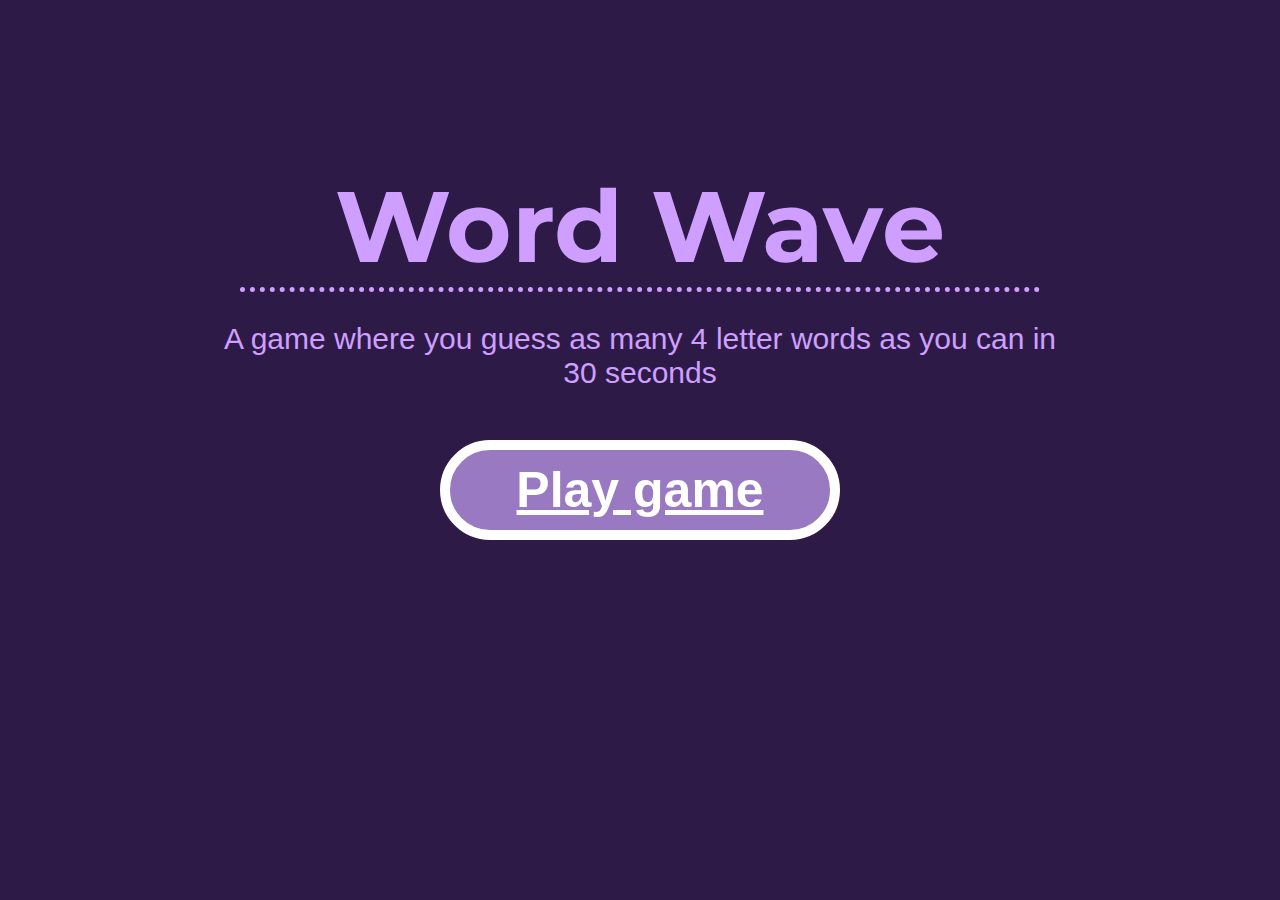
<file: index.html>
<!DOCTYPE html>
<html lang="en">
<head>
    <title>Word Wave</title>
    <link rel="stylesheet" href="css/styles_homepage.css">
</head>
<body>
    <div class="header"><h1 class="title">Word Wave</h1></div>
    <p class="desc">A game where you guess as many 4 letter words as you can in 30 seconds</p>
    <a href="index.html"><button class="play_button">Play game</button></a>
</body>
</html>
</file>
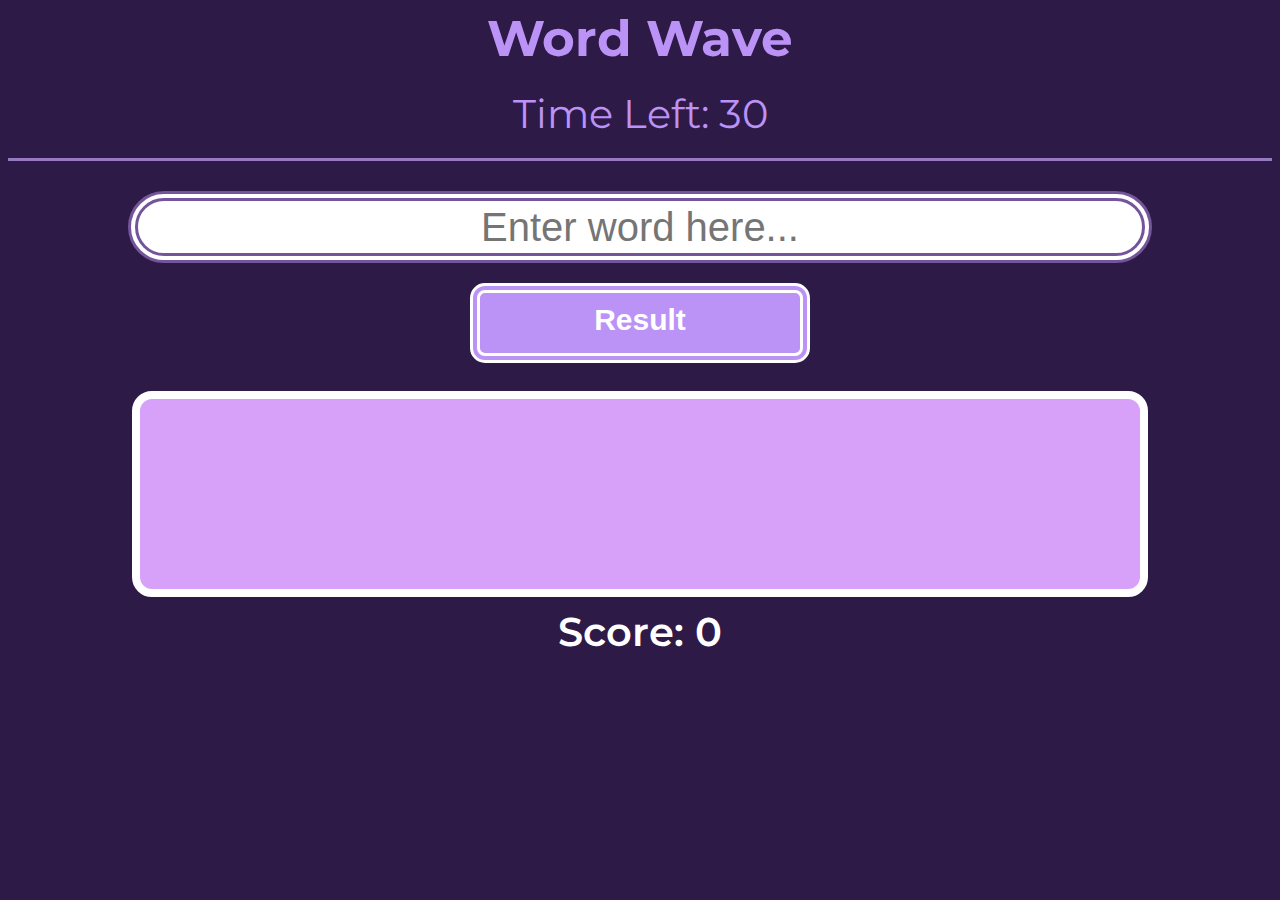
<file: main/index.html>
<!DOCTYPE html>
<head>
    <title>Word Wave</title>
    <link rel="stylesheet" href="../css/styles_game.css">
    <script src="index.js"></script>
</head>
<body onload="timer();">
    <div class="header">
        <p class="heading">Word Wave</p>
        <p class="timer" id="timer">Time Left: 30</p>
    </div>

    <form class="input_area" onsubmit="submit_word(event)">
        <input type="text" class="input_box" id="input" placeholder="Enter word here...">
        <div class="result" id="result">Result</div>
    </form>

    <div class="list">
        <div class="row1" id="row1"></div>
        <div class="row2" id="row2"></div>
        <div class="row3" id="row3"></div>
    </div>

    <p class="score" id="score">Score: 0</p>

</body>
</html>
</file>
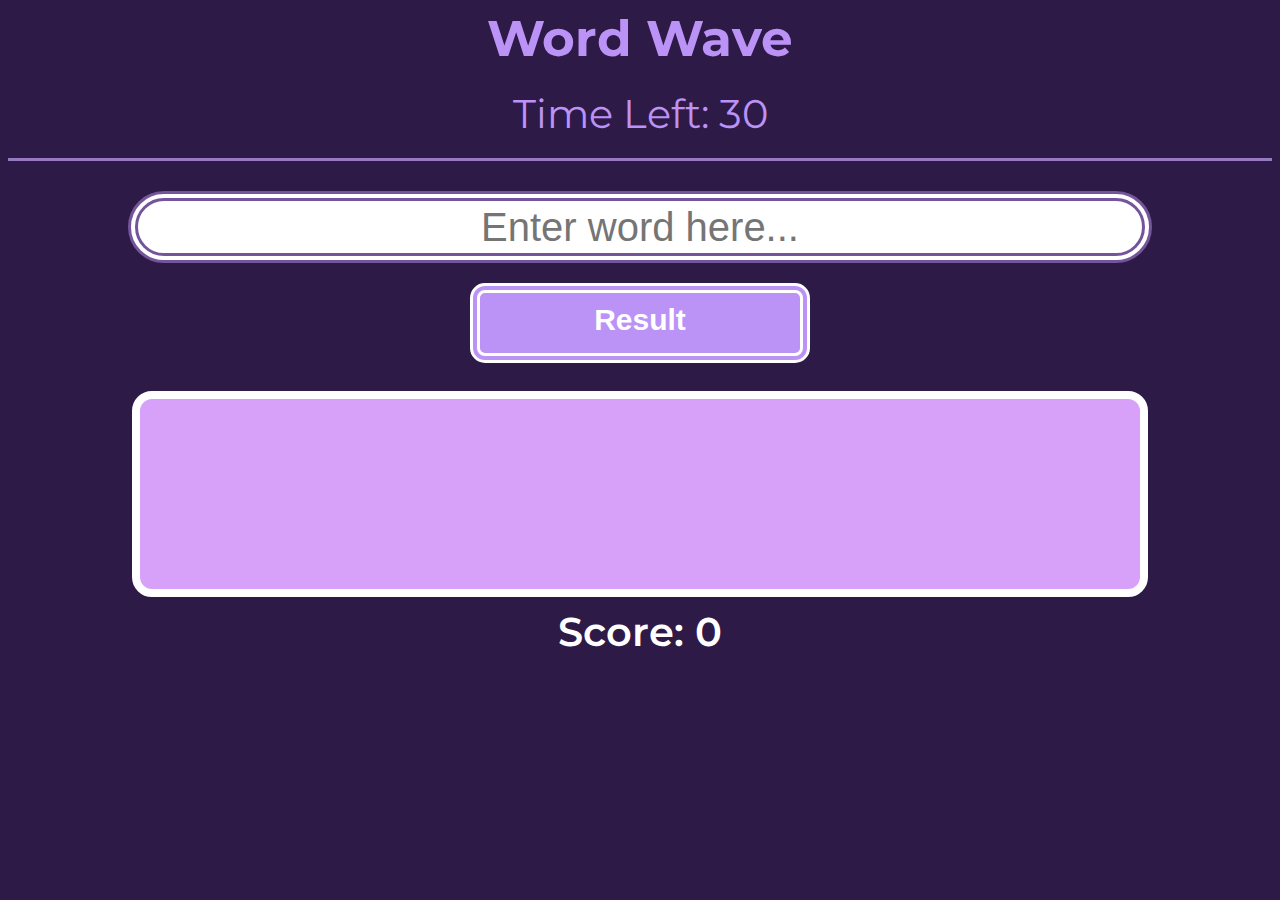
<file: game.html>
<!DOCTYPE html>
<head>
    <title>Word Wave</title>
    <link rel="stylesheet" href="css/styles_game.css">
    <script src="index.js"></script>
</head>
<body onload="timer();">
    <div class="header">
        <p class="heading">Word Wave</p>
        <p class="timer" id="timer">Time Left: 30</p>
    </div>

    <form class="input_area" onsubmit="submit_word(event)">
        <input type="text" class="input_box" id="input" placeholder="Enter word here...">
        <div class="result" id="result">Result</div>
    </form>

    <div class="list">
        <div class="row1" id="row1"></div>
        <div class="row2" id="row2"></div>
        <div class="row3" id="row3"></div>
    </div>

    <p class="score" id="score">Score: 0</p>

</body>
</html>
</file>
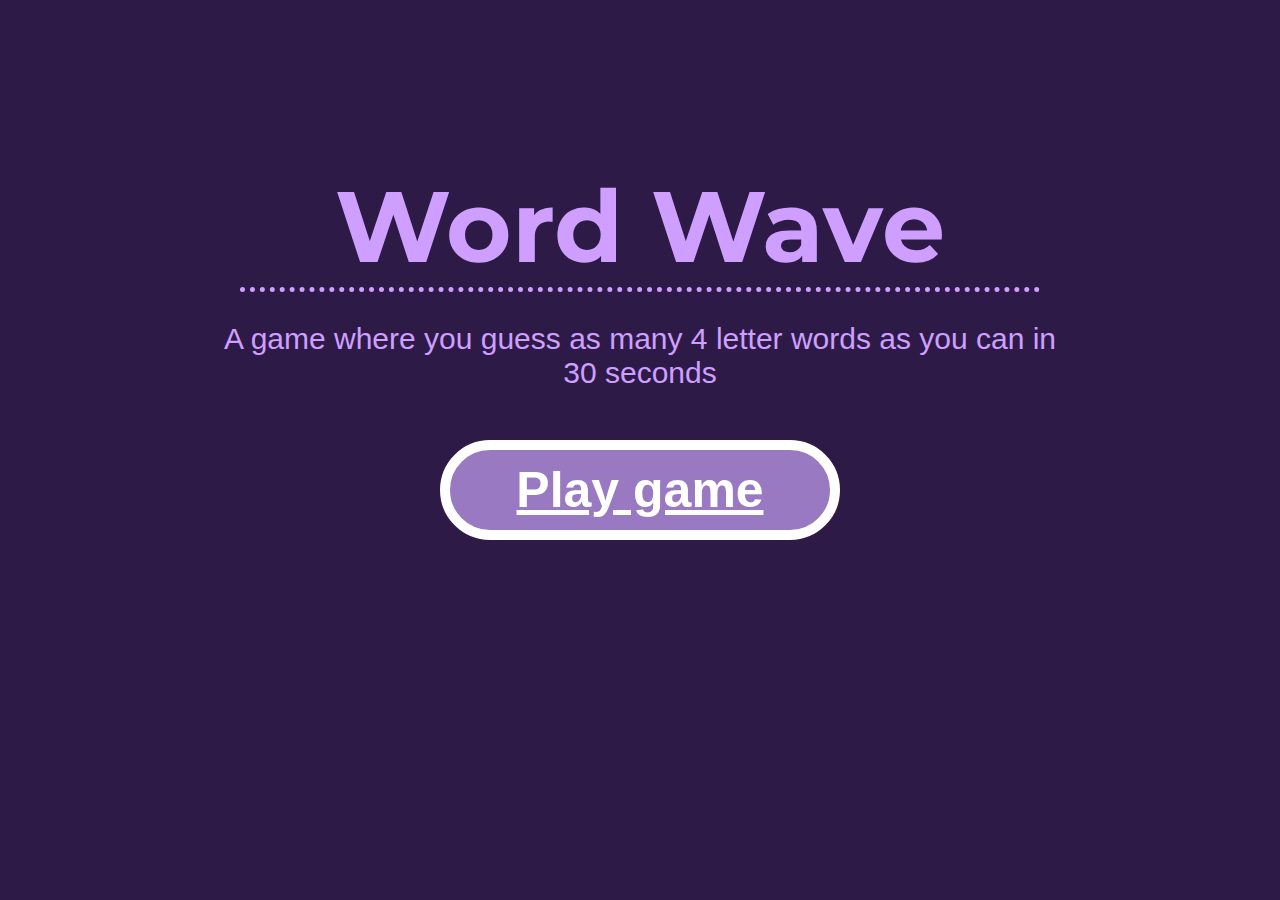
<file: homepage.html>
<!DOCTYPE html>
<html lang="en">
<head>
    <title>Word Wave</title>
    <link rel="stylesheet" href="../css/styles_homepage.css">
</head>
<body>
    <div class="header"><h1 class="title">Word Wave</h1></div>
    <p class="desc">A game where you guess as many 4 letter words as you can in 30 seconds</p>
    <a href="index.html"><button class="play_button">Play game</button></a>
</body>
</html>
</file>
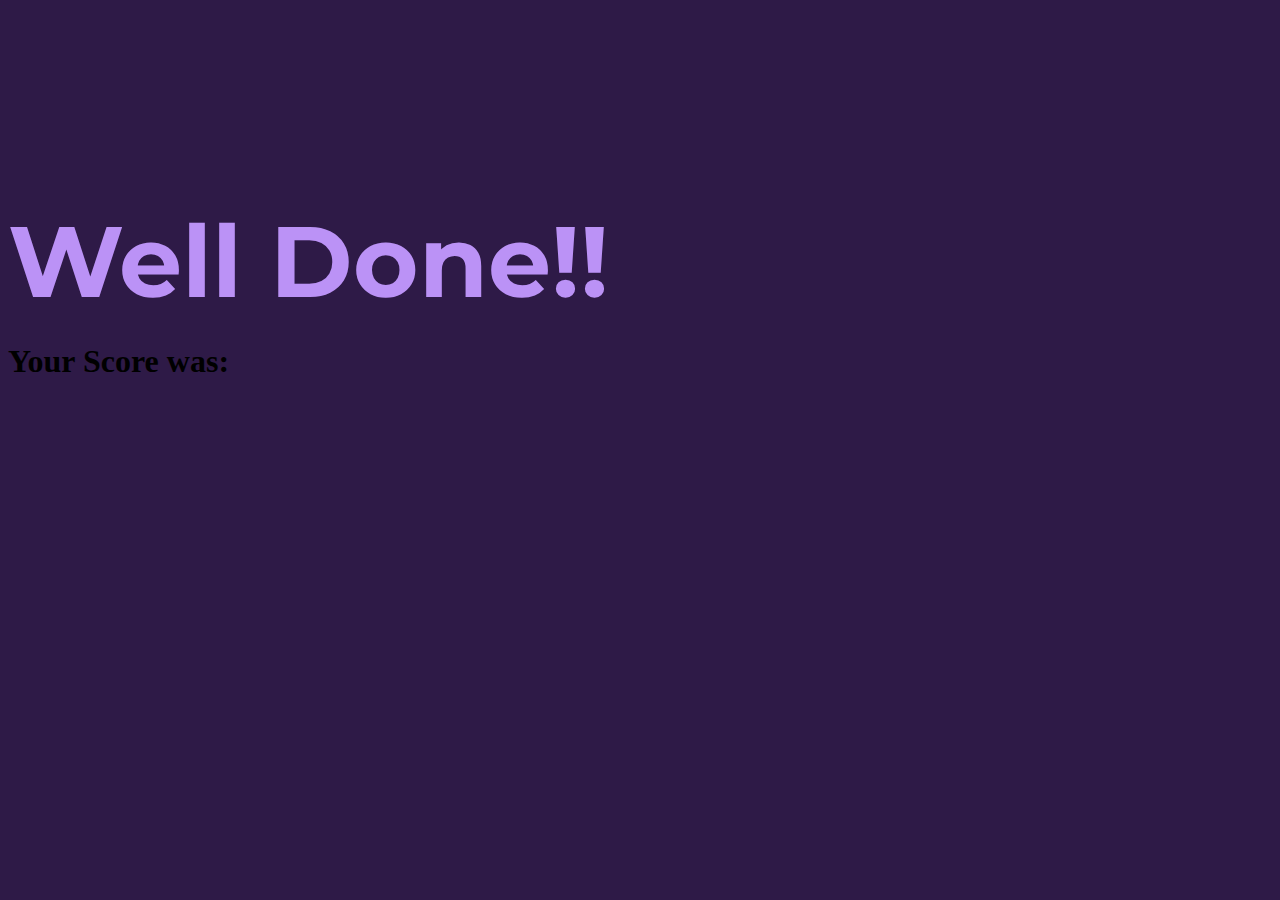
<file: result.html>
<!DOCTYPE html>
<html lang="en">
<head>
    <title>Document</title>
    <link rel="stylesheet" href="../css/styles_result.css">
    <script>
        console.log(score);
    </script>
</head>
<body onload="displayScore()">
    <h1 class="title">Well Done!!</h1>
    <h1 class="score" id="finalScore">Your Score was: </h1>
</body>
</html>
</file>
<file: css/styles_homepage.css>
@font-face {
    font-family: Montserrat Bold;
    src: url(Montserrat-Bold.ttf);
}

body {
    background-color: #2e1a47;
}   

.title {
    display: block;
    width: 700px;
    color: #CF9FFF;
    font-size: 100px;
    font-family: Montserrat Bold;
    margin: 165px auto 0 auto;
}

.header {
    margin: auto;
    text-align: center;
    width: 800px;
    border-bottom: 5px dotted #CF9FFF;
}

.desc {
    width: 850px;
    margin: 30px auto 0 auto;
    text-align: center;
    font-size: 30px;
    font-family: Arial, Helvetica, sans-serif;
    color: #CF9FFF;
}

.play_button {
    display: block;
    margin: auto;
    width : 400px;
    height: 100px;
    margin-top: 50px;
    font-size: 50px;
    font-family: Arial, Helvetica, sans-serif;
    font-weight: 800;
    text-decoration: underline;
    text-decoration-color: white;
    color: white;
    background-color: #9979c2;
    border: 10px solid white;
    border-radius: 50px;
    cursor: pointer;
}
</file>
<file: css/styles_game.css>
@font-face {
    font-family: Montserrat Bold;
    src: url(Montserrat-Bold.ttf);
}

@font-face {
    font-family: Montserrat;
    src: url(Montserrat-VariableFont_wght.ttf);
}

body {
    background-color: #2e1a47;
}

.header {
    border-bottom: 3px solid #9979c2;
    margin-bottom: 30px;
}

.timer {
    color: #bb92f6;
    font-family: Montserrat;
    font-size: 40px;
    text-align: center;
    margin: 20px 20px;
}

.heading {
    color: #bb92f6;
    font-family: Montserrat Bold;
    font-size: 50px;
    text-align: center;
    margin: 0 auto 20px auto;
}

.input_area {
    height: 50px;
}

.input_box {
    display: block;
    width: 1000px;
    height: 50px;
    border: 10px double #74559c;
    border-radius: 50px;
    font-size: 40px;
    font-family: Arial, Helvetica, sans-serif;
    text-align: center;
    margin: auto;
}

.result {
    background-color: #bb92f6;
    width: 300px;
    height: 40px;
    margin: 20px auto 0 auto;
    padding: 10px;
    border: 10px double white;
    color: white;
    border-radius: 15px;
    font-family: Arial, Helvetica, sans-serif;
    font-weight: 750;
    font-size: 30px;
    text-align: center;
}
.list {
    background-color: #d7a1f9;
    width: 1000px;
    height: 190px;
    margin: 150px auto 0 auto;
    border: 8px solid white;
    border-radius: 20px;
}

.row1 {
    display: flex;
    justify-content: space-evenly;
    font-family: Montserrat;
    margin: 10px;
    width: 970px;
}

.row2 {
    display: flex;
    justify-content: space-evenly;
    font-family: Montserrat;
    margin: 10px;
    width: 970px;
}

.row3 {
    display: flex;
    justify-content: space-evenly;
    font-family: Montserrat;
    margin: 10px;
    width: 970px;
}

.word {
    font-size: 25px;
    margin: 10px;
}

.score {
    color: white;
    text-align: center;
    font-family: Montserrat;
    font-weight: 600;
    font-size: 40px;
    margin-top: 10px;
}
</file>
<file: css/styles_result.css>
@font-face {
    font-family: Montserrat Bold;
    src: url(Montserrat-Bold.ttf);
}

body {
    background-color: #2e1a47;
}

.title {
    color: #bb92f6;
    font-family: Montserrat Bold;
    font-size: 100px;
    margin: 200px 0 20px 0;
}
</file>
